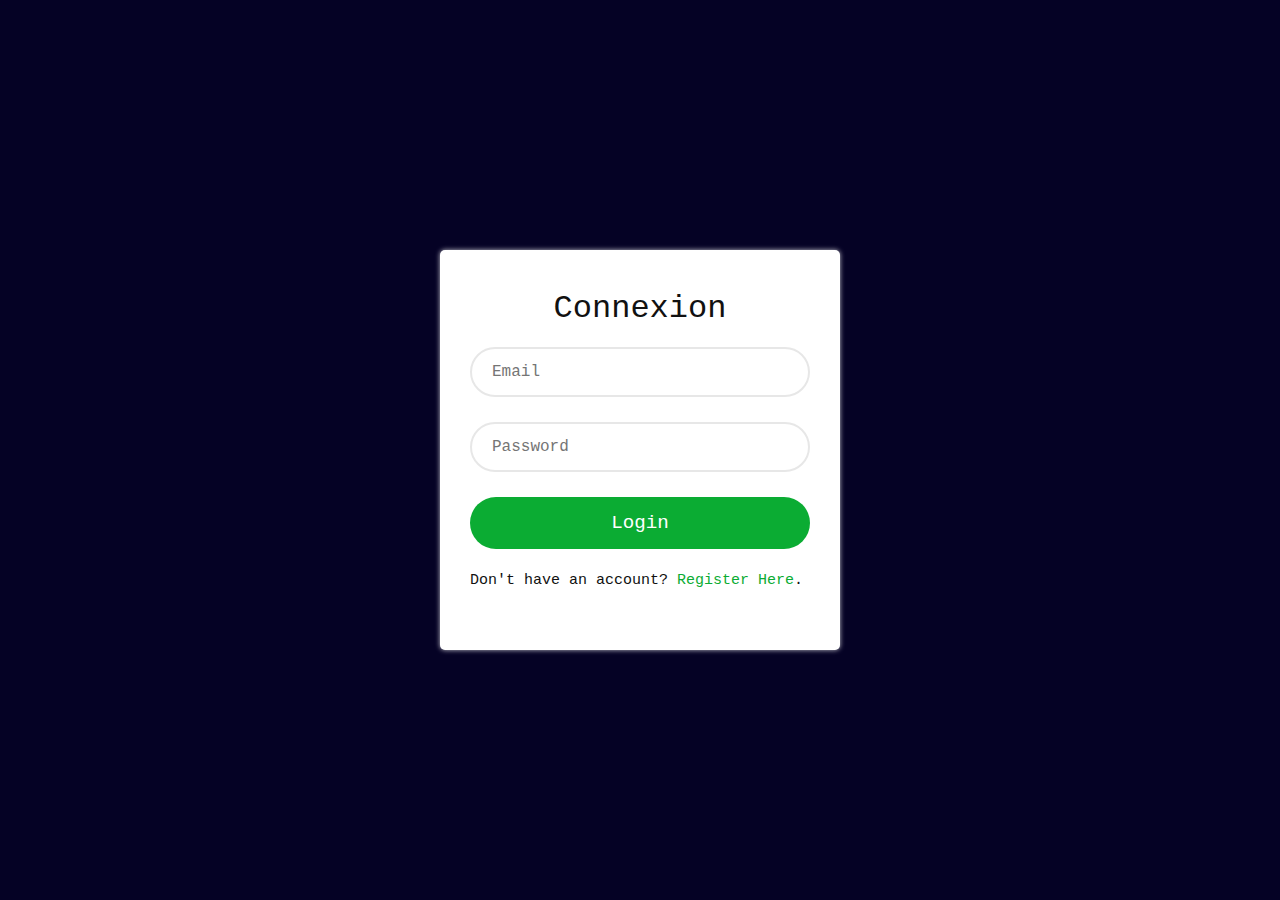
<file: index.html>
<!DOCTYPE html>
<html>
<head>
	<meta charset="utf-8">
	<meta name="viewport" content="width=device-width, initial-scale=1.0">


	<link rel="stylesheet" type="text/css" href="style.css">

	<title>Connexion</title>
</head>
<body>
	<div class="container">
		<form class="login-email">
			<p class="login-text" style="font-size: 2rem; font-weight: 200;">Connexion</p>
			<div class="input-group">
				<input type="email" placeholder="Email" required>
			</div>
			<div class="input-group">
				<input type="password" placeholder="Password" required>
			</div>
			<div class="input-group">
				<button name="submit" class="btn">Login</button>
			</div>
			<p class="login-register-text">Don't have an account? <a href="register.php">Register Here</a>.</p>
		</form>
	</div>
</body>
</html>
</file>
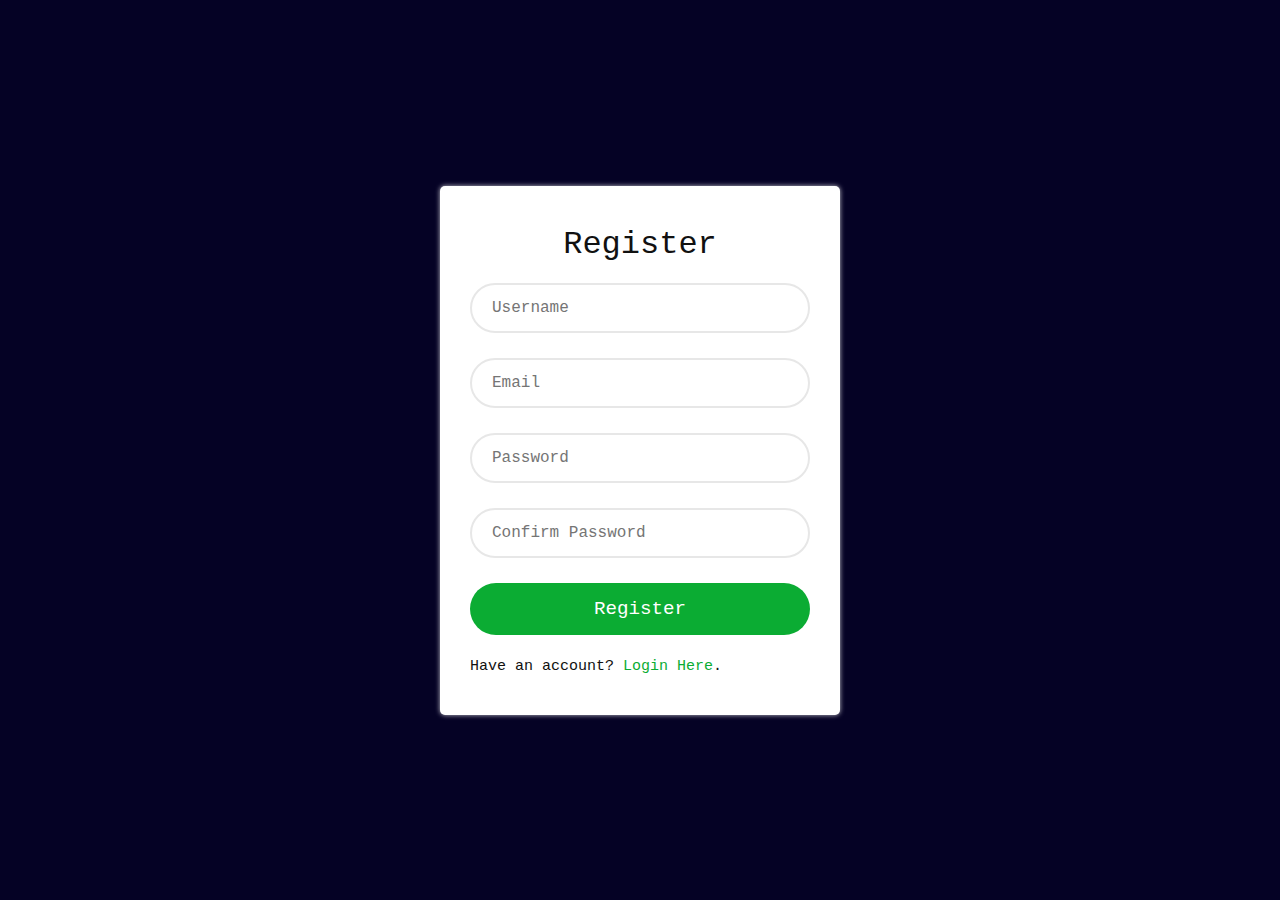
<file: register.html>
<!DOCTYPE html>
<html>
<head>
	<meta charset="utf-8">
	<meta name="viewport" content="width=device-width, initial-scale=1.0">

	<link rel="stylesheet" href="https://stackpath.bootstrapcdn.com/font-awesome/4.7.0/css/font-awesome.min.css">

	<link rel="stylesheet" type="text/css" href="style.css">

	<title>Register</title>
</head>
<body>
	<div class="container">
		<form class="login-email">
            <p class="login-text" style="font-size: 2rem; font-weight: 200;">Register</p>
			<div class="input-group">
				<input type="text" placeholder="Username" name="username"  required>
			</div>
			<div class="input-group">
				<input type="email" placeholder="Email" name="email" required>
			</div>
			<div class="input-group">
				<input type="password" placeholder="Password" name="password"  required>
            </div>
            <div class="input-group">
				<input type="password" placeholder="Confirm Password" name="cpassword"  required>
			</div>
			<div class="input-group">
				<button name="submit" class="btn">Register</button>
			</div>
			<p class="login-register-text">Have an account? <a href="index.php">Login Here</a>.</p>
		</form>
	</div>
</body>
</html>
</file>
<file: style.css>
@import url('https://fonts.googleapis.com/css2?family=Poppins:ital,wght@0,100;0,200;0,300;0,400;0,500;0,600;0,700;0,800;0,900;1,100;1,200;1,300;1,400;1,500;1,600;1,700;1,800;1,900&display=swap');

* {
    margin: 0;
    padding: 0;
    box-sizing: border-box;
    font-family: 'Courier New', Courier, monospace, sans-serif;
}

body {
    width: 100%;
    min-height: 100vh;
    background: rgb(5, 2, 37);
    background-position: center;
    background-size: cover;
    display: flex;
    justify-content: center;
    align-items: center;
}

.container {
    width: 400px;
    min-height: 400px;
    background: #FFF;
    border-radius: 5px;
    box-shadow: 0 0 5px rgba(255, 255, 255, 0.76);
    padding: 40px 30px;
}

.container .login-text {
    color: #111;
    font-weight: 500;
    font-size: 1.1rem;
    text-align: center;
    margin-bottom: 20px;
    display: block;
    text-transform: capitalize;
}

.container .login-social {
    display: grid;
    grid-template-columns: repeat(auto-fit, minmax(50%, 1fr));
    margin-bottom: 25px;
}

.container .login-social a {
    padding: 12px;
    margin: 10px;
    border-radius: 3px;
    box-shadow: 0 0 5px rgba(0,0,0,.3);
    text-decoration: none;
    font-size: 1rem;
    text-align: center;
    color: #FFF;
    transition: .3s;
}

.container .login-social a i {
    margin-right: 5px;
}

.container .login-social a.facebook {
    background: #4267B2;
}

.container .login-social a.twitter {
    background: #1DA1F2;
}

.container .login-social a.google-plus {
    background: #db4a39;
}

.container .login-social a.linkedin {
    background: #0e76a8;
}

.container .login-social a.facebook:hover {
    background: #3d5fa3;
}

.container .login-social a.twitter:hover {
    background: #1991db;
}

.container .login-social a.google-plus:hover {
    background: #ca4334;
}

.container .login-social a.linkedin:hover {
    background: #0b5c81;
}

.container .login-email .input-group {
    width: 100%;
    height: 50px;
    margin-bottom: 25px;
}

.container .login-email .input-group input {
    width: 100%;
    height: 100%;
    border: 2px solid #e7e7e7;
    padding: 15px 20px;
    font-size: 1rem;
    border-radius: 30px;
    background: transparent;
    outline: none;
    transition: .3s;
}

.container .login-email .input-group input:focus, .container .login-email .input-group input:valid {
    border-color: #c7bfbf;
}

.container .login-email .input-group .btn {
    display: block;
    width: 100%;
    padding: 15px 20px;
    text-align: center;
    border: none;
    background: #0bac33;
    outline: none;
    border-radius: 30px;
    font-size: 1.2rem;
    color: #FFF;
    cursor: pointer;
    transition: .3s;
}

.container .login-email .input-group .btn:hover {
    transform: translateY(-5px);
    background: #018d24;
}

.login-register-text {
    color: #111;
    font-weight: 400;
    font-size : 15px;
}

.login-register-text a {
    text-decoration: none;
    color: #0bac33;
    font-size : 15px;
}

@media (max-width: 430px) {
    .container {
        width: 300px;
    }
    .container .login-social {
        display: block;
    }
    .container .login-social a {
        display: block;
    }
}
</file>
